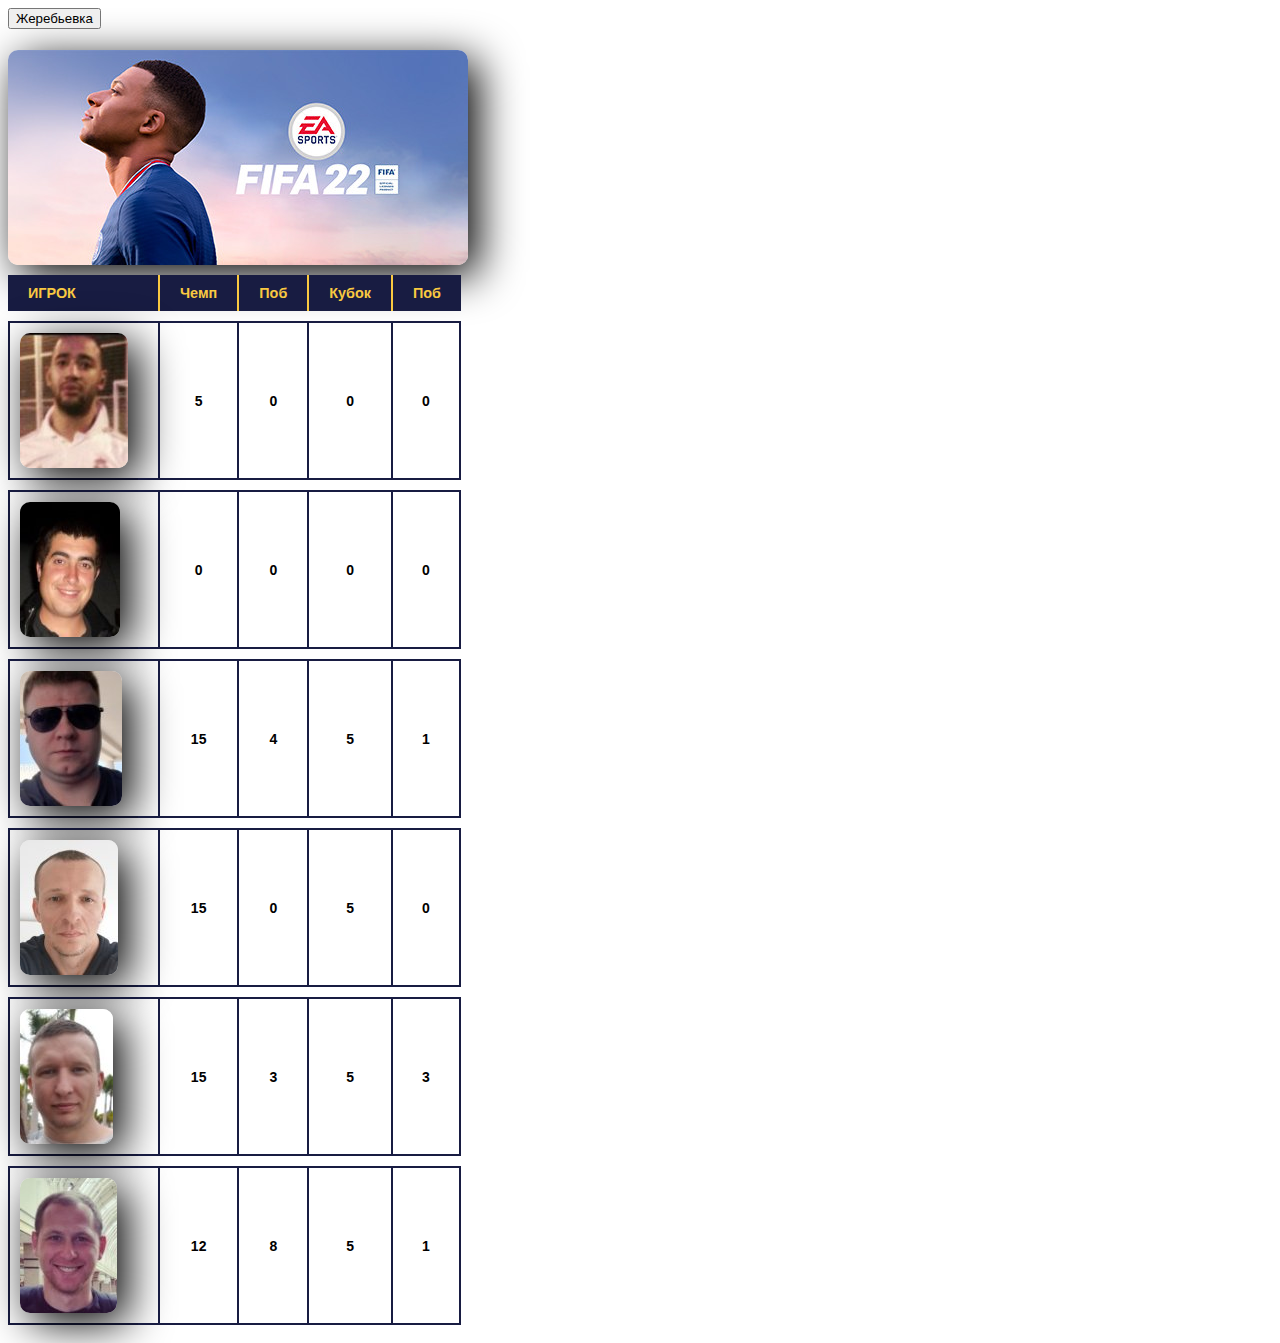
<file: index.html>
<!DOCTYPE html>
<html lang="en">
<head>
    <meta charset="UTF-8">
    <meta http-equiv="X-UA-Compatible" content="IE=edge">
    <meta name="viewport" content="width=min-width, initial-scale=1.0">
    <title>FIFA 2022</title>
</head>
<body>
  
  <button type="submit" id="submit" onclick="alert(arr)">Жеребьевка</button>

  <script>
  var arr = ['Влад','Дима','Антон','Виталик','Франк','Сергей']; 
  var n = arr.length; var tempArr = [];

 for ( var i = 0; i < n-1; i++ ) {
     tempArr.push(arr.splice(Math.floor(Math.random()*arr.length),1)[0]);
 }
 tempArr.push(arr[0]); 
 arr=tempArr; 
  
  </script>
  

  <h1></h1> 
  <img src="fifa.jpg" class="ava"> 
    <table>
        <tr>
          <th colspan="2">ИГРОК</th>
          <th>Чемп</th>
          <th>Поб</th>
          <th>Кубок</th>
          <th>Поб</th>
         
        </tr>
        <tr>
          <td><img src="frank.jpg" class="ava"></td>
          
          <td></td>
          <td>5</td>
          <td>0</td>
          <td>0</td>
          <td>0</td>
        </tr>
        <tr>
          <td><img src="serg.jpg" class="ava"></td> 
          <td></td>
          <td>0</td>
          <td>0</td>
          <td>0</td>
          <td>0</td>
        </tr>
        <tr>
          <td><img src="vlad.jpg" class="ava"></td>
          <td></td>
          <td>15</td>
          <td>4</td>
          <td>5</td>
          <td>1</td>
        </tr>
        <tr>
          <td><img src="dima.jpg" class="ava"></td>
          <td></td>
          <td>15</td>
          <td>0</td>
          <td>5</td>
          <td>0</td>
        </tr>
        <tr>
          <td><img src="vital.jpg" class="ava"></td>
          <td></td>
          <td>15</td>
          <td>3</td>
          <td>5</td>
          <td>3</td>
        </tr>
        <tr>
          <td><img src="anton.jpg" class="ava"></td>
          <td></td>
          <td>12</td>
          <td>8</td>
          <td>5</td>
          <td>1</td>
        </tr>
        </table>

        
        <link href="fifa.css" rel="stylesheet" type="text/css">
</body>
</html>
</file>
<file: fifa.css>
table {
    border-spacing: 0 10px;
    font-family: 'Open Sans', sans-serif;
    font-weight: bold;
    }
    th {
    padding: 10px 20px;
    background: #181c42;
    color: #F9C941;
    border-right: 2px solid; 
    font-size: 0.9em;
    }
    th {
    padding: 10px 20px;
    background: #181c42;
    color: #F9C941;
    border-right: 2px solid; 
    font-size: 0.9em;
    }
    th:first-child {
    text-align: left;
    }
    th:last-child {
    border-right: none;
    }
    td {
    vertical-align: middle;
    padding: 10px;
    font-size: 14px;
    text-align: center;
    border-top: 2px solid #181c42;
    border-bottom: 2px solid #181c42;
    border-right: 2px solid #181c42;
    }
    td:first-child {
    border-left: 2px solid #181c42;
    border-right: none;
    }
    td:nth-child(2){
    text-align: left;
    }
        .ava {
        widht: 100px;
        border-radius: 10px;
        box-shadow: 10px 10px 44px rgba(0,0,0,025);
        display: block;
        margin: 30 auto;
    
        }
</file>
